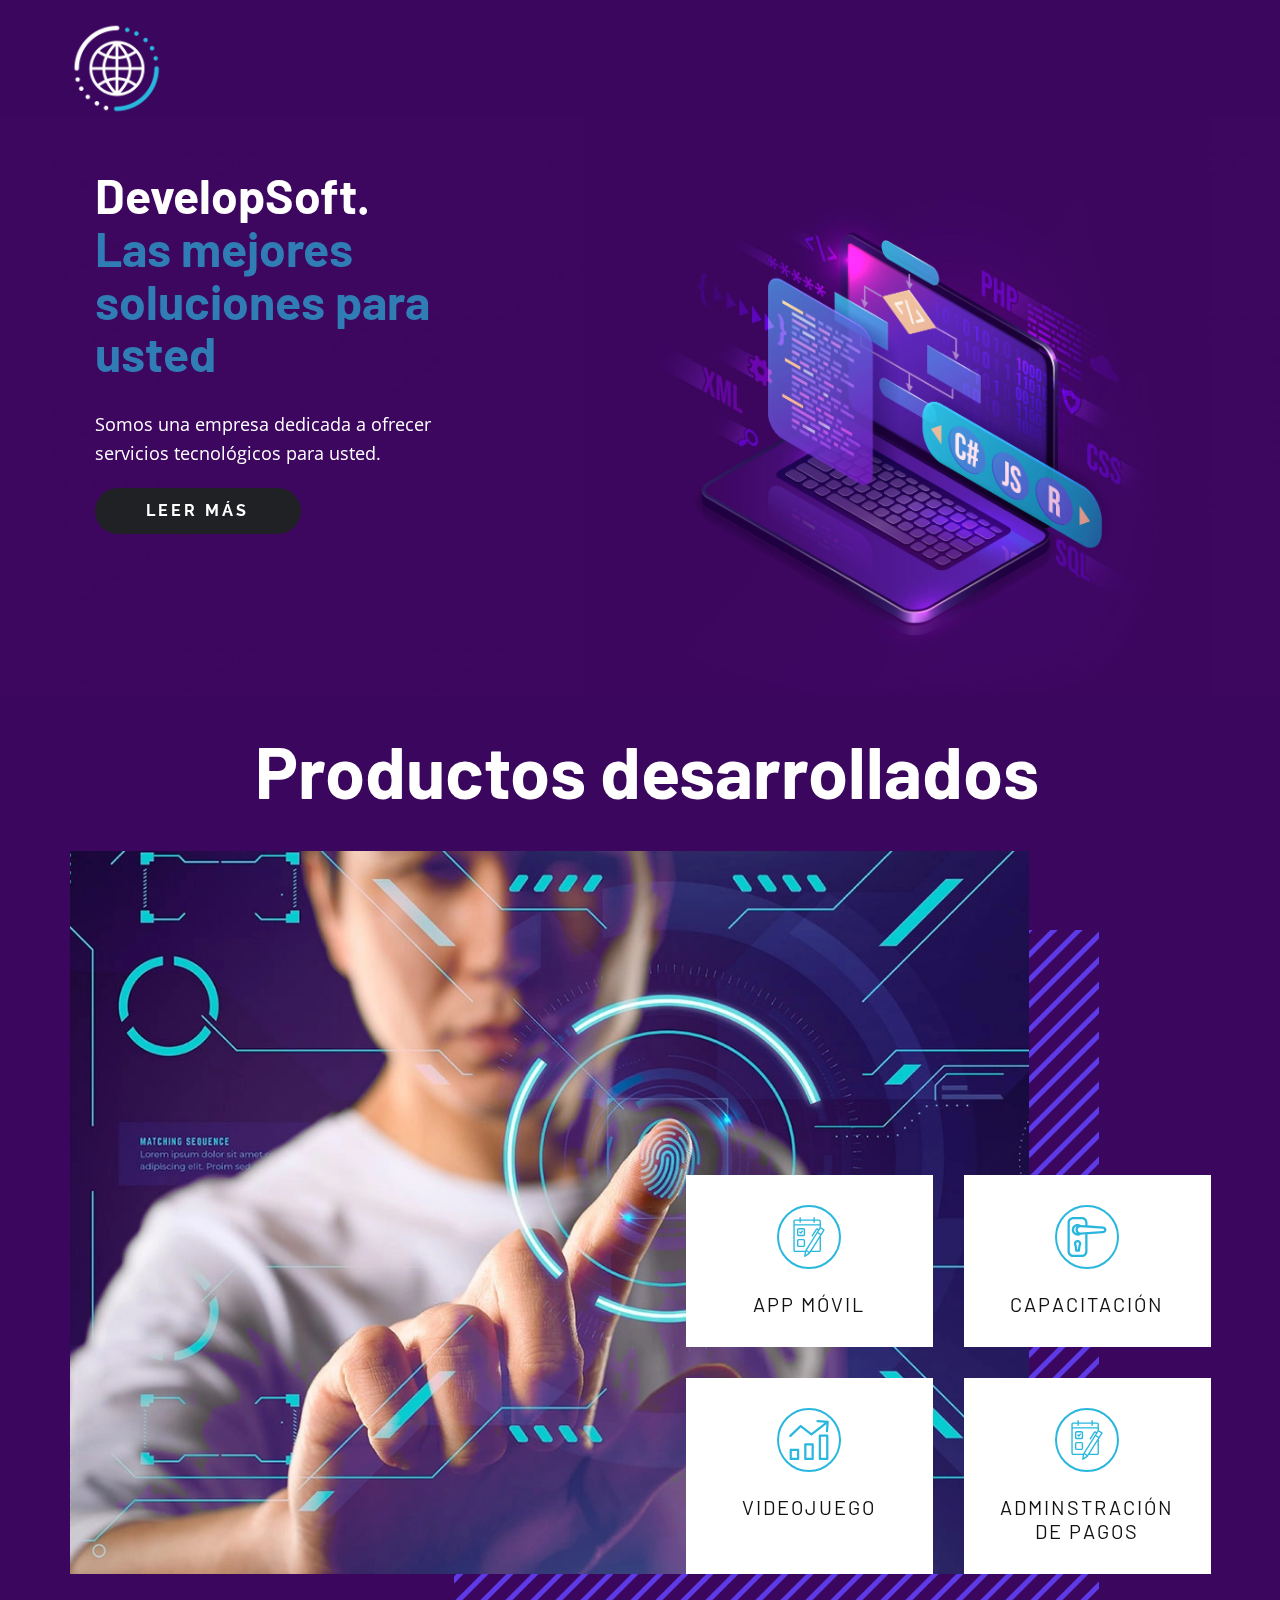
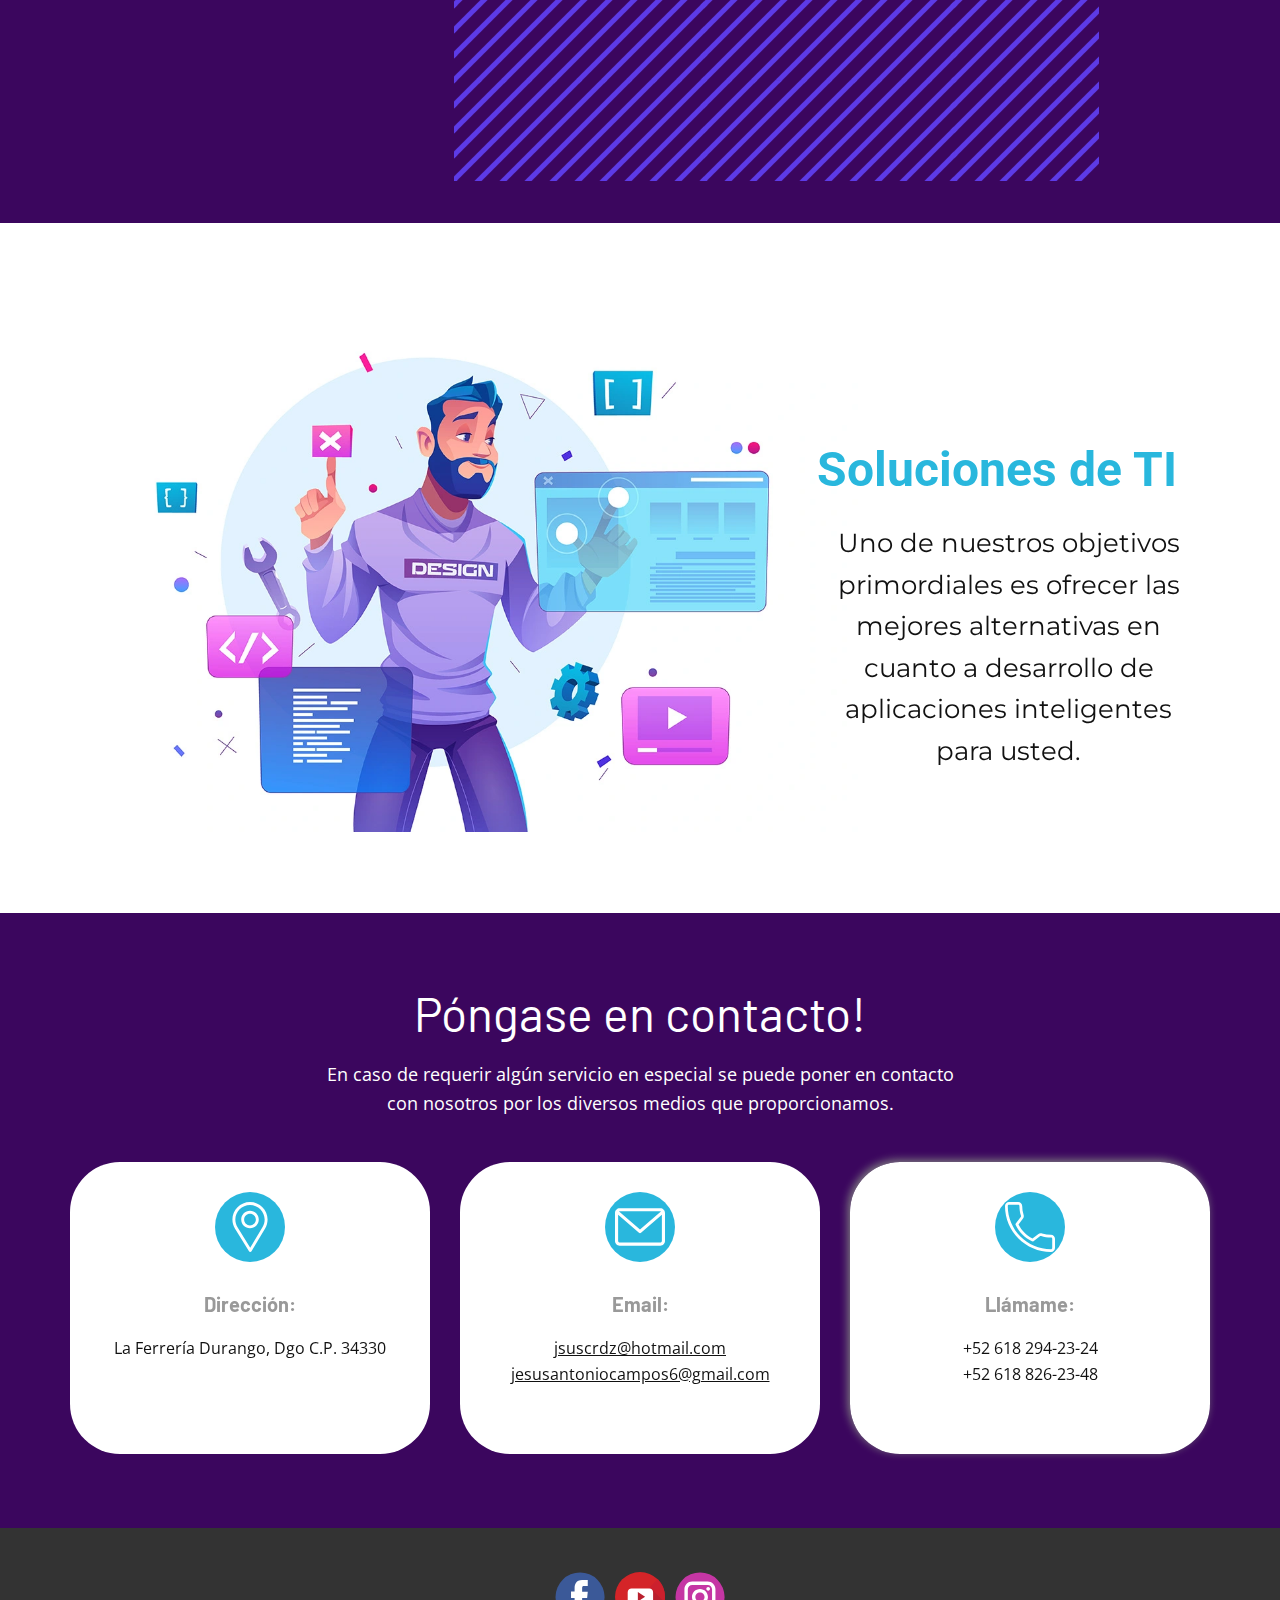
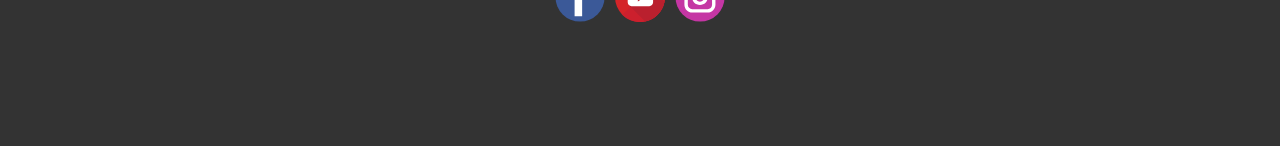
<file: index.html>
<!DOCTYPE html>
<html style="font-size: 16px;" lang="en">
  <head>
    <meta name="viewport" content="width=device-width, initial-scale=1.0">
    <meta charset="utf-8">
    <meta name="keywords" content="Advertising agency">
    <meta name="description" content="Put your description here.">
    <meta name="page_type" content="np-template-header-footer-from-plugin">
    <link rel="icon" href="images/DevelopSoft_.png">
    <title>DevelopSoft</title>
    <link rel="stylesheet" href="nicepage.css" media="screen">
    <meta name="mobile-web-app-capable" content="yes">
    <meta name="theme-color" content="#F0DB4F">
    <meta name="MobileOptimized" content="width">
    <meta name="HandheldFriendly" content="true">
    <meta name="apple-mobile-web-app-capable" content="yes">
    <meta name="apple-mobile-web-app-status-bar-style" content="black-translucent">
    <link rel="shortcut icon" type="image/ico" href="./images/icono.ico">
    <link rel="apple-touch-icon" href="./images/icono.ico">
    <link rel="apple-touch-startup-image" href="./images/icono.ico">
    <link rel="manifest" href="./manifest.json">



<link rel="stylesheet" href="Page-2.css" media="screen">
    <script class="u-script" type="text/javascript" src="jquery-1.9.1.min.js" defer=""></script>
    <script class="u-script" type="text/javascript" src="nicepage.js" defer=""></script>
    <meta name="generator" content="Nicepage 3.20.5, nicepage.com">
    <link id="u-theme-google-font" rel="stylesheet" href="https://fonts.googleapis.com/css?family=Open+Sans:300,300i,400,400i,600,600i,700,700i,800,800i|Barlow:100,100i,200,200i,300,300i,400,400i,500,500i,600,600i,700,700i,800,800i,900,900i">
    <link id="u-page-google-font" rel="stylesheet" href="https://fonts.googleapis.com/css?family=Raleway:100,100i,200,200i,300,300i,400,400i,500,500i,600,600i,700,700i,800,800i,900,900i|Roboto:100,100i,300,300i,400,400i,500,500i,700,700i,900,900i|Montserrat:100,100i,200,200i,300,300i,400,400i,500,500i,600,600i,700,700i,800,800i,900,900i|Barlow:100,100i,200,200i,300,300i,400,400i,500,500i,600,600i,700,700i,800,800i,900,900i">
    
   
    
    <script type="application/ld+json">{
		"@context": "http://schema.org",
		"@type": "Organization",
		"name": "",
		"logo": "images/DevelopSoft_.png",
		"sameAs": [
				"https://www.facebook.com/jesusantonio.campos.1",
				"https://www.youtube.com/channel/UC40ndi_bMK3e060k81CTmIA",
				"https://www.instagram.com/jesus2311hh/"
		]
}</script>
    <meta name="theme-color" content="#29b7dd">
    <meta property="og:title" content="Page 2">
    <meta property="og:type" content="website">
  </head>
  <body data-home-page="https://website515401.nicepage.io/Page-2.html?version=03fba188-a68f-4ed9-bb6d-6215ba5d26be" data-home-page-title="Page 2" class="u-body"><header class="u-clearfix u-header u-palette-2-base u-header" id="sec-2485"><div class="u-clearfix u-sheet u-sheet-1">
        <a href="#" class="u-image u-logo u-image-1" data-image-width="200" data-image-height="200" data-animation-name="jackInTheBox" data-animation-duration="2000" aria-label="Logo" data-animation-delay="0" data-animation-direction="">
          <img src="images/0929fef8d4bb429496b576976403ac521.png" class="u-logo-image u-logo-image-1" width="100" height="100" data-image-width="93.2309" alt="Imagen2121">
        </a>
      </div></header>
    <section class="u-align-left u-clearfix u-image u-section-1" id="carousel_3e8e" data-image-width="1980" data-image-height="1350">
      <div class="u-clearfix u-sheet u-valign-middle u-sheet-1">
        <div class="u-clearfix u-expanded-width u-layout-wrap u-layout-wrap-1">
          <div class="u-gutter-0 u-layout">
            <div class="u-layout-row">
              <div class="u-align-left u-container-style u-layout-cell u-left-cell u-shape-rectangle u-size-27 u-layout-cell-1">
                <div class="u-container-layout u-container-layout-1">
                  <h1 class="u-custom-font u-text u-text-1" data-animation-name="jackInTheBox" data-animation-duration="2000" data-animation-delay="0" data-animation-direction="">
                    <span class="u-text-body-alt-color">DevelopSoft.</span><br>
                    <span class="u-text-custom-color-1">Las mejores soluciones para usted</span>
                    <br>
                  </h1>
                  <p class="u-text u-text-body-alt-color u-text-2" data-animation-name="jackInTheBox" data-animation-duration="2000" data-animation-delay="0" data-animation-direction="">Somos una empresa dedicada a ofrecer servicios tecnológicos para usted. &nbsp; <br>
                  </p>
                  <a href="#" class="u-active-palette-4-base u-border-0 u-btn u-btn-round u-button-style u-custom-font u-font-raleway u-hover-palette-4-base u-palette-1-base u-radius-50 u-text-body-alt-color u-btn-1" data-animation-name="jackInTheBox" data-animation-duration="2000" data-animation-delay="0" data-animation-direction="">LEER MÁS</a>
                </div>
              </div>
              <div class="u-align-left u-container-style u-image u-layout-cell u-right-cell u-size-33 u-image-1" data-image-width="1372" data-image-height="1235" data-animation-name="bounceIn" data-animation-duration="2000" data-animation-delay="0" data-animation-direction="">
                <div class="u-container-layout u-valign-bottom u-container-layout-2"></div>
              </div>
            </div>
          </div>
        </div>
      </div>
    </section>
    <section class="u-align-center u-clearfix u-white u-section-2" id="carousel_7a94">
      
    </section>
    
    <section class="u-align-right u-clearfix u-palette-2-base u-section-4" id="carousel_d534">
      <div class="u-clearfix u-sheet u-valign-middle-sm u-valign-middle-xs u-sheet-1">
        <h2 class="u-text u-text-1">Productos desarrollados<br>
        </h2>
        <div class="u-container-style u-group u-image u-image-tiles u-image-1" data-image-width="500" data-image-height="375">
          <div class="u-container-layout u-container-layout-1"></div>
        </div>
        <img src="images/fff.webp" alt="" width="" height="" class="u-image u-image-default u-image-2" data-image-width="1202" data-image-height="800">
        <div class="u-list u-list-1">
          <div class="u-repeater u-repeater-1">
            <div class="u-container-style u-list-item u-repeater-item u-video-cover u-white u-list-item-1" data-animation-name="jackInTheBox" data-animation-duration="1500" data-animation-delay="0" data-animation-direction="" data-href="movil/index.html" data-target="_blank">
              <div class="u-container-layout u-similar-container u-valign-top u-container-layout-2"><span class="u-align-center u-border-2 u-border-palette-1-base u-icon u-icon-circle u-spacing-10 u-text-palette-1-base u-icon-1"><svg class="u-svg-link" preserveAspectRatio="xMidYMin slice" viewBox="0 0 510.684 510.684" style=""><use xlink:href="#svg-28ad"></use></svg><svg class="u-svg-content" viewBox="0 0 510.684 510.684" id="svg-fbd1"><g><g><g><path d="m414.747 296.162c1.524 9.299 2.312 18.829 2.312 28.548 0 97.181-78.783 175.974-175.974 175.974s-175.974-78.793-175.974-175.974c0-39.097 12.756-75.21 34.316-104.42l.011-.021 141.647-210.269 90.771 134.744" fill="#a3e0fb"></path>
</g><g><path d="m288.068 233.678c0-17.5 5.704-33.661 15.356-46.733l.005-.01 63.391-94.104 63.391 94.104.005.01c9.652 13.071 15.356 29.233 15.356 46.733 0 43.491-35.256 78.753-78.753 78.753s-78.751-35.261-78.751-78.753z" fill="#4696e6"></path>
</g>
</g><g><path d="m199.242 439.486c-49.257-15.316-82.352-60.297-82.352-111.931 0-25.238 7.901-49.283 22.85-69.536.341-.462.649-.967.906-1.481 2.47-4.939.464-10.938-4.476-13.408-4.471-2.239-9.819-.801-12.625 3.153-17.437 23.688-26.654 51.788-26.654 81.272 0 29.858 9.428 58.247 27.264 82.095 17.24 23.051 41.797 40.43 69.149 48.934.989.308 1.989.454 2.972.454 4.263 0 8.214-2.749 9.546-7.034 1.64-5.274-1.306-10.878-6.58-12.518z"></path><path d="m455.573 233.679c0-19.035-5.932-37.17-17.158-52.464l-63.301-93.971c-1.859-2.759-4.967-4.413-8.294-4.413s-6.435 1.654-8.294 4.413l-26.674 39.597-82.474-122.428c-1.858-2.759-4.967-4.413-8.293-4.413s-6.435 1.654-8.293 4.413l-141.576 210.163c-23.622 32.101-36.105 70.177-36.105 110.134 0 102.546 83.428 185.974 185.974 185.974s185.974-83.428 185.974-185.974c0-8.186-.547-16.387-1.61-24.46 18.458-16.276 30.124-40.085 30.124-66.571zm-88.753-122.949 55.005 81.654c.11.17.226.337.347.501 8.767 11.873 13.401 25.979 13.401 40.793 0 37.91-30.842 68.752-68.753 68.752-37.91 0-68.752-30.842-68.752-68.752 0-14.814 4.634-28.92 13.401-40.793.116-.157.227-.317.334-.482l28.323-42.045c.052-.077.106-.153.156-.232zm40.238 213.98c0 91.519-74.456 165.974-165.974 165.974-91.519 0-165.974-74.455-165.974-165.974 0-35.744 11.19-69.799 32.362-98.481.121-.163.238-.334.351-.509l133.262-197.822 78.711 116.842-24.571 36.476c-11.225 15.293-17.157 33.429-17.157 52.463 0 48.938 39.814 88.752 88.752 88.752 14.31 0 27.837-3.409 39.819-9.45.273 3.9.419 7.816.419 11.729z"></path><path d="m331.561 231.24c0-4.845.987-9.521 2.933-13.898 2.244-5.047-.029-10.957-5.075-13.2-5.047-2.241-10.956.028-13.2 5.075-3.091 6.952-4.658 14.361-4.658 22.023 0 18.149 9.016 35.019 24.117 45.123 1.708 1.143 3.64 1.689 5.552 1.689 3.226 0 6.392-1.558 8.32-4.439 3.071-4.591 1.84-10.802-2.75-13.873-9.542-6.385-15.239-17.039-15.239-28.5z"></path><path d="m236.343 453.34c-2.448-6.434-11.582-8.269-16.31-3.24-5.629 5.455-2.599 15.471 5.12 16.87 7.653 1.677 14.324-6.446 11.19-13.63z"></path><path d="m361.552 285.479c6.448 4.466 15.682-.472 15.55-8.31.145-7.839-9.107-12.787-15.55-8.32-5.84 3.66-5.863 12.982 0 16.63z"></path>
</g>
</g></svg></span>
                <h4 class="u-align-center u-text u-text-2">App móvil<br>
                </h4>
              </div>
            </div>
            <div class="u-align-center u-container-style u-list-item u-repeater-item u-video-cover u-white u-list-item-2" data-animation-name="jackInTheBox" data-animation-duration="1500" data-animation-delay="0" data-animation-direction="" data-href="https://campus.chamilo.org/main/auth/inscription.php?c=PRINCIPIOSMETODOLOGIAKANBAN1&e=1" data-target="_blank">
              <div class="u-container-layout u-similar-container u-valign-top u-container-layout-3"><span class="u-align-center u-border-2 u-border-palette-1-base u-icon u-icon-circle u-spacing-10 u-text-palette-1-base u-icon-2"><svg class="u-svg-link" preserveAspectRatio="xMidYMin slice" viewBox="0 0 365.763 365.763" style=""><use xlink:href="#svg-e1b6"></use></svg><svg class="u-svg-content" viewBox="0 0 365.763 365.763" x="0px" y="0px" id="svg-e1b6" style="enable-background:new 0 0 365.763 365.763;"><g><g><g><path d="M330.219,86.228L187.59,76.302v-25.6C187.603,22.713,164.925,0.013,136.937,0c-0.531,0-1.061,0.008-1.592,0.024H58.023     c-28.735,0-53.29,21.42-53.29,50.678v264.359c0,29.257,24.555,50.677,53.29,50.677h77.322     c27.975,0.866,51.355-21.111,52.221-49.086c0.016-0.53,0.024-1.061,0.024-1.592V157.804l142.629-9.927     c17.024-0.007,30.819-13.813,30.812-30.837C361.023,100.026,347.233,86.235,330.219,86.228z M166.692,315.061     c0.023,16.447-13.292,29.798-29.738,29.821c-0.536,0.001-1.073-0.013-1.609-0.041H58.023c-17.241,0-32.392-12.016-32.392-29.78     V50.702c0-17.763,15.151-29.78,32.392-29.78h77.322c16.424-0.866,30.44,11.747,31.306,28.171     c0.028,0.536,0.042,1.072,0.041,1.609v24.033l-41.274-2.612c-8.641-5.346-18.575-8.236-28.735-8.359     c-29.431,0.012-53.28,23.88-53.268,53.311c0.012,29.414,23.854,53.257,53.268,53.268c10.16-0.123,20.094-3.013,28.735-8.359     l41.274-3.135V315.061z M89.994,147.979c0.31,0.319,0.624,0.634,0.943,0.943c-15.31-2.969-26.435-16.275-26.645-31.869     c0.004-15.669,11.224-29.089,26.645-31.869C73.336,102.263,72.914,130.378,89.994,147.979z M328.651,126.979l-204.8,14.106     c-6.635,0.477-13.14-2.01-17.763-6.792c-4.914-4.394-7.757-10.649-7.837-17.241c0.179-6.72,2.993-13.101,7.837-17.763     c4.455-3.993,10.214-6.222,16.196-6.269h1.567l204.8,14.106c5.482,0.003,9.924,4.45,9.92,9.933     C338.568,122.536,334.129,126.976,328.651,126.979z"></path><path d="M97.21,211.09c-0.176,0-0.351,0.001-0.527,0.004c-18.755-0.002-33.961,15.2-33.963,33.955     c0,0.175,0.001,0.351,0.004,0.526c0.167,7.241,2.337,14.294,6.269,20.376l5.747,43.363c0.539,5.359,5.063,9.431,10.449,9.404     h23.51c5.285,0.007,9.648-4.127,9.927-9.404l5.747-43.363c4.095-6.394,6.271-13.828,6.269-21.42     C130.645,226.064,115.677,211.092,97.21,211.09z M106.61,254.979c-1.588,1.501-2.526,3.563-2.612,5.747l-4.702,37.094h-5.224     l-4.702-37.094c-0.086-2.183-1.024-4.246-2.612-5.747c-1.891-2.786-2.976-6.041-3.135-9.404     c-0.005-7.303,5.764-13.303,13.061-13.584c6.919-0.289,12.762,5.086,13.05,12.005c0.007,0.178,0.011,0.356,0.011,0.533     C109.755,248.247,108.665,251.883,106.61,254.979z"></path>
</g>
</g>
</g></svg></span>
                <h4 class="u-align-center u-text u-text-3">capacitación<br>
                </h4>
              </div>
            </div>
            <div class="u-align-center u-container-style u-list-item u-repeater-item u-video-cover u-white u-list-item-3" data-animation-name="jackInTheBox" data-animation-duration="1500" data-animation-delay="0" data-animation-direction="" data-href="https://www.mediafire.com/file/t5vbrh1prk3vu4r/DevelopGame_%2528con_instalador%2529.zip/file%7D%7D">
              <div class="u-container-layout u-similar-container u-valign-top u-container-layout-4"><span class="u-align-center u-border-2 u-border-palette-1-base u-icon u-icon-circle u-spacing-10 u-text-palette-1-base u-icon-3"><svg class="u-svg-link" preserveAspectRatio="xMidYMin slice" viewBox="0 0 375.148 375.148" style=""><use xlink:href="#svg-3685"></use></svg><svg class="u-svg-content" viewBox="0 0 375.148 375.148" x="0px" y="0px" id="svg-3685" style="enable-background:new 0 0 375.148 375.148;"><g><g><g><path d="M222.076,218.936h-68.963c-5.771,0-10.449,4.678-10.449,10.449v135.314c0,5.771,4.678,10.449,10.449,10.449h68.963     c5.771,0,10.449-4.678,10.449-10.449V229.385C232.525,223.614,227.847,218.936,222.076,218.936z M211.627,354.25h-48.065V239.834     h48.065V354.25z"></path><path d="M358.958,136.911h-69.486c-5.771,0-10.449,4.678-10.449,10.449v217.339c0,5.771,4.678,10.449,10.449,10.449h69.486     c5.771,0,10.449-4.678,10.449-10.449V147.36C369.407,141.59,364.729,136.911,358.958,136.911z M348.509,354.25h-48.588V157.809     h48.588V354.25z"></path><path d="M85.717,269.613H16.231c-5.771,0-10.449,4.678-10.449,10.449v84.637c0,5.771,4.678,10.449,10.449,10.449h69.486     c5.771,0,10.449-4.678,10.449-10.449v-84.637C96.166,274.292,91.488,269.613,85.717,269.613z M75.268,354.25H26.68v-63.739     h48.588V354.25z"></path><path d="M370.452,10.479c-1.589-2.19-4.089-3.536-6.792-3.657L268.574,0.03c-5.771-0.433-10.8,3.895-11.233,9.665     c-0.433,5.771,3.894,10.8,9.665,11.233l67.297,4.57l-123.721,96.786l-94.563-74.188c-4.038-3.198-9.803-2.976-13.584,0.522     L5.26,141.613c-4.131,3.919-4.363,10.425-0.522,14.629c1.864,2.419,4.786,3.783,7.837,3.657c2.756-0.039,5.385-1.166,7.314-3.135     l90.384-86.727l93.518,73.665c3.817,3.056,9.244,3.056,13.061,0L350.601,39.624l-5.227,64.896     c-0.026,5.674,4.279,10.431,9.927,10.971h0.522c5.386,0.027,9.91-4.045,10.449-9.404l6.792-88.294     C373.447,15.074,372.471,12.34,370.452,10.479z"></path>
</g>
</g>
</g></svg></span>
                <h4 class="u-align-center u-text u-text-4">Videojuego<br>
                </h4>
              </div>
            </div>
            <div class="u-align-center u-container-style u-list-item u-repeater-item u-video-cover u-white u-list-item-4" data-animation-name="jackInTheBox" data-animation-duration="1500" data-animation-delay="0" data-animation-direction="" data-href="https://jesuszdrc262.github.io/controlpagos1/">
              <div class="u-container-layout u-similar-container u-valign-top u-container-layout-5"><span class="u-align-center u-border-2 u-border-palette-1-base u-icon u-icon-circle u-spacing-10 u-text-palette-1-base u-icon-4"><svg class="u-svg-link" preserveAspectRatio="xMidYMin slice" viewBox="0 0 512.001 512.001" style=""><use xlink:href="#svg-28ad"></use></svg><svg class="u-svg-content" viewBox="0 0 512.001 512.001" x="0px" y="0px" id="svg-28ad" style="enable-background:new 0 0 512.001 512.001;"><g><g><path d="M450.784,157.406l-42.268-26.739V54.924c0-12.719-10.406-23.126-23.126-23.126h-54.924V8.672    c0-4.793-3.885-8.672-8.672-8.672s-8.672,3.879-8.672,8.672v23.126h-161.88V8.672c0-4.793-3.885-8.672-8.672-8.672    s-8.672,3.879-8.672,8.672v23.126H78.972c-12.719,0-23.126,10.406-23.126,23.126v370.013c0,12.719,10.406,23.126,23.126,23.126    H200.62l-5.735,56.953c-0.451,4.435,1.341,6.984,4.336,6.984c1.278,0,2.77-0.469,4.406-1.451l50.541-30.498    c5.441-3.284,12.679-10.372,16.078-15.743l10.273-16.24h104.87c12.719,0,23.126-10.406,23.126-23.126V245.81l45.853-72.453    C457.775,167.986,456.161,160.805,450.784,157.406z M73.197,54.924c0-3.134,2.648-5.782,5.781-5.782h54.924v17.345    c0,4.787,3.885,8.672,8.672,8.672s8.672-3.885,8.672-8.672V49.142h161.881v17.345c0,4.787,3.885,8.672,8.672,8.672    s8.672-3.885,8.672-8.672V49.142h54.924c3.133,0,5.781,2.648,5.781,5.781v37.58H73.197V54.924z M205.235,430.718H78.979    c-3.133,0.001-5.781-2.647-5.781-5.781V109.848h317.98V135.8l-11.661,18.425l-8.862-5.608c-3.331-2.11-7.106-3.133-10.789-3.128    c-6.678-0.006-13.28,3.313-17.136,9.412l-52.75,83.363c-2.561,4.047-1.353,9.407,2.689,11.968    c4.053,2.561,9.407,1.353,11.968-2.689l52.756-83.374c0.52-0.845,1.456-1.323,2.474-1.336c0.543,0,1.03,0.133,1.521,0.439    l8.857,5.608L208.154,425.006C207.142,426.596,206.153,428.579,205.235,430.718z M245.213,465.2l-30.746,18.553l3.597-35.712    c0.225-2.238,1.197-5.66,2.364-8.707l31.601,19.993C249.769,461.69,247.138,464.037,245.213,465.2z M391.178,424.937    c0,3.133-2.648,5.781-5.781,5.781h-93.891l99.672-157.499V424.937z M261.905,445.051l-32.781-20.744l136.118-215.099    l32.786,20.744L261.905,445.051z M407.308,215.296l-32.786-20.744l29.312-46.327l32.793,20.744L407.308,215.296z"></path>
</g>
</g><g><g><path d="M176.952,173.501c-3.717-3.024-9.175-2.457-12.199,1.255l-14.807,18.195l-7.597-6.331    c-3.683-3.07-9.152-2.573-12.216,1.104c-3.065,3.677-2.573,9.146,1.104,12.211l14.343,11.967c1.781,1.486,4.082,2.197,6.383,1.972    c2.307-0.225,4.44-1.364,5.898-3.162l20.351-25.01C181.224,181.984,180.669,176.525,176.952,173.501z"></path>
</g>
</g><g><g><path d="M183.045,141.646h-57.814c-12.719,0-23.126,10.406-23.126,23.126v57.814c0,12.719,10.406,23.126,23.126,23.126h57.814    c12.719,0,23.126-10.406,23.126-23.126v-57.814C206.171,152.053,195.765,141.646,183.045,141.646z M188.826,222.586    c0,3.133-2.648,5.781-5.781,5.781h-57.814c-3.133,0-5.781-2.648-5.781-5.781v-57.814c0-3.133,2.648-5.781,5.781-5.781h57.814    c3.133,0,5.781,2.648,5.781,5.781V222.586z"></path>
</g>
</g><g><g><path d="M183.045,280.401h-57.814c-12.719,0-23.126,10.406-23.126,23.126v57.814c0,12.719,10.406,23.126,23.126,23.126h57.814    c12.72,0,23.126-10.406,23.126-23.126v-57.814C206.171,290.808,195.765,280.401,183.045,280.401z M188.826,361.341    c0,3.133-2.648,5.781-5.781,5.781h-57.814c-3.133,0-5.781-2.648-5.781-5.781v-57.814c0-3.133,2.648-5.781,5.781-5.781h57.814    c3.133,0,5.781,2.648,5.781,5.781V361.341z"></path>
</g>
</g></svg></span>
                <h4 class="u-align-center u-text u-text-4">Adminstración de pagos<br>
                </h4>
              </div>
            </div>
          </div>
        </div>
      </div>
    </section>
    <section class="u-align-center-xs u-clearfix u-section-5" src="" id="carousel_e520">
      <div class="u-clearfix u-sheet u-valign-middle-md u-valign-middle-sm u-valign-middle-xl u-valign-middle-xs u-sheet-1">
        <img class="u-expanded-width-md u-expanded-width-sm u-expanded-width-xs u-image u-image-contain u-image-1" src="images/ffff.webp" width="20" height="20" data-image-width="1200" data-image-height="800" alt="Imagen">
        <div class="u-align-center-md u-align-center-sm u-align-center-xs u-border-no-bottom u-border-no-left u-border-no-right u-border-no-top u-container-style u-expanded-width-md u-expanded-width-sm u-expanded-width-xs u-group u-shape-rectangle u-group-1">
          <div class="u-container-layout u-container-layout-1">
            <h1 class="u-align-right u-text u-text-palette-1-base u-text-1" data-animation-name="zoomIn" data-animation-duration="1000" data-animation-delay="0" data-animation-direction="Down">Soluciones de TI<br>
            </h1>
            <p class="u-align-center u-custom-font u-font-montserrat u-large-text u-text u-text-variant u-text-2" data-animation-name="zoomIn" data-animation-duration="1000" data-animation-delay="0" data-animation-direction="Down">Uno de nuestros objetivos primordiales es ofrecer las mejores alternativas en cuanto a desarrollo de aplicaciones inteligentes para usted.<br>
            </p>
          </div>
        </div>
      </div>
    </section>
     
    <section class="u-align-center u-clearfix u-palette-2-base u-section-7" id="carousel_7a8d">
      <div class="u-clearfix u-sheet u-valign-middle u-sheet-1">
        <h1 class="u-text u-text-1">Póngase en contacto!<br>
        </h1>
        <p class="u-text u-text-2">En caso de requerir algún servicio en especial se puede poner en contacto con nosotros por los diversos medios que proporcionamos.<br>
        </p>
        <div class="u-clearfix u-gutter-30 u-layout-wrap u-layout-wrap-1">
          <div class="u-gutter-0 u-layout">
            <div class="u-layout-col">
              <div class="u-size-60">
                <div class="u-layout-row">
                  <div class="u-container-style u-layout-cell u-left-cell u-radius-50 u-shape-round u-size-20 u-white u-layout-cell-1" data-animation-name="jackInTheBox" data-animation-duration="1000" data-animation-delay="0" data-animation-direction="">
                    <div class="u-container-layout u-valign-top u-container-layout-1"><span class="u-icon u-icon-circle u-palette-1-base u-spacing-10 u-icon-1"><svg class="u-svg-link" preserveAspectRatio="xMidYMin slice" viewBox="0 0 512 512" style=""><use xlink:href="#svg-a501"></use></svg><svg xmlns="http://www.w3.org/2000/svg" xmlns:xlink="http://www.w3.org/1999/xlink" version="1.1" id="svg-a501" x="0px" y="0px" viewBox="0 0 512 512" style="enable-background:new 0 0 512 512;" xml:space="preserve" class="u-svg-content"><g><g><path d="M256,0C156.748,0,76,80.748,76,180c0,33.534,9.289,66.26,26.869,94.652l142.885,230.257    c2.737,4.411,7.559,7.091,12.745,7.091c0.04,0,0.079,0,0.119,0c5.231-0.041,10.063-2.804,12.75-7.292L410.611,272.22    C427.221,244.428,436,212.539,436,180C436,80.748,355.252,0,256,0z M384.866,256.818L258.272,468.186l-129.905-209.34    C113.734,235.214,105.8,207.95,105.8,180c0-82.71,67.49-150.2,150.2-150.2S406.1,97.29,406.1,180    C406.1,207.121,398.689,233.688,384.866,256.818z"></path>
</g>
</g><g><g><path d="M256,90c-49.626,0-90,40.374-90,90c0,49.309,39.717,90,90,90c50.903,0,90-41.233,90-90C346,130.374,305.626,90,256,90z     M256,240.2c-33.257,0-60.2-27.033-60.2-60.2c0-33.084,27.116-60.2,60.2-60.2s60.1,27.116,60.1,60.2    C316.1,212.683,289.784,240.2,256,240.2z"></path>
</g>
</g><g></g><g></g><g></g><g></g><g></g><g></g><g></g><g></g><g></g><g></g><g></g><g></g><g></g><g></g><g></g></svg></span>
                      <h5 class="u-align-center u-text u-text-grey-40 u-text-3">Dirección:</h5>
                      <p class="u-align-center u-text u-text-4">La Ferrería Durango, Dgo C.P. 34330<br>
                      </p>
                    </div>
                  </div>
                  <div class="u-container-style u-layout-cell u-radius-50 u-shape-round u-size-20 u-white u-layout-cell-2" data-animation-name="jackInTheBox" data-animation-duration="1000" data-animation-delay="0" data-animation-direction="">
                    <div class="u-container-layout u-valign-top u-container-layout-2"><span class="u-icon u-icon-circle u-palette-1-base u-spacing-10 u-icon-2"><svg class="u-svg-link" preserveAspectRatio="xMidYMin slice" viewBox="0 0 479.058 479.058" style=""><use xlink:href="#svg-1497"></use></svg><svg xmlns="http://www.w3.org/2000/svg" id="svg-1497" enable-background="new 0 0 479.058 479.058" viewBox="0 0 479.058 479.058" class="u-svg-content"><path d="m434.146 59.882h-389.234c-24.766 0-44.912 20.146-44.912 44.912v269.47c0 24.766 20.146 44.912 44.912 44.912h389.234c24.766 0 44.912-20.146 44.912-44.912v-269.47c0-24.766-20.146-44.912-44.912-44.912zm0 29.941c2.034 0 3.969.422 5.738 1.159l-200.355 173.649-200.356-173.649c1.769-.736 3.704-1.159 5.738-1.159zm0 299.411h-389.234c-8.26 0-14.971-6.71-14.971-14.971v-251.648l199.778 173.141c2.822 2.441 6.316 3.655 9.81 3.655s6.988-1.213 9.81-3.655l199.778-173.141v251.649c-.001 8.26-6.711 14.97-14.971 14.97z"></path></svg></span>
                      <h5 class="u-align-center u-text u-text-grey-40 u-text-5">Email:</h5>
                      <a class="u-border-active-none u-border-hover-none u-btn u-btn-rectangle u-button-style u-none u-text-body-color u-text-hover-palette-2-base u-btn-1" href="http://outlook.com">jsuscrdz@hotmail.com</a>
                      <a class="u-border-active-none u-border-hover-none u-btn u-btn-rectangle u-button-style u-none u-text-body-color u-text-hover-palette-2-base u-btn-2" href="http://gmail.com">jesusantoniocampos6@gmail.com</a>
                    </div>
                  </div>
                  <div class="u-container-style u-layout-cell u-radius-50 u-right-cell u-shape-round u-size-20 u-white u-layout-cell-3" data-animation-name="jackInTheBox" data-animation-duration="1000" data-animation-delay="0" data-animation-direction="">
                    <div class="u-container-layout u-valign-top u-container-layout-3"><span class="u-icon u-icon-circle u-palette-1-base u-spacing-10 u-icon-3"><svg class="u-svg-link" preserveAspectRatio="xMidYMin slice" viewBox="0 0 384 384" style=""><use xlink:href="#svg-1a9d"></use></svg><svg xmlns="http://www.w3.org/2000/svg" xmlns:xlink="http://www.w3.org/1999/xlink" version="1.1" id="svg-1a9d" x="0px" y="0px" viewBox="0 0 384 384" style="enable-background:new 0 0 384 384;" xml:space="preserve" class="u-svg-content"><g><g><path d="M353.188,252.052c-23.51,0-46.594-3.677-68.469-10.906c-10.906-3.719-23.323-0.833-30.438,6.417l-43.177,32.594    c-50.073-26.729-80.917-57.563-107.281-107.26l31.635-42.052c8.219-8.208,11.167-20.198,7.635-31.448    c-7.26-21.99-10.948-45.063-10.948-68.583C132.146,13.823,118.323,0,101.333,0H30.812C13.823,0,0,13.823,0,30.812    C0,225.563,158.438,384,353.188,384c16.99,0,30.813-13.823,30.813-30.813v-70.323C384,265.875,370.177,252.052,353.188,252.052z     M362.667,353.188c0,5.229-4.25,9.479-9.479,9.479c-182.99,0-331.854-148.865-331.854-331.854c0-5.229,4.25-9.479,9.479-9.479    h70.521c5.229,0,9.479,4.25,9.479,9.479c0,25.802,4.052,51.125,11.979,75.115c1.104,3.542,0.208,7.208-3.375,10.938L82.75,165.427    c-2.458,3.26-2.844,7.625-1,11.26c29.927,58.823,66.292,95.188,125.531,125.542c3.604,1.885,8.021,1.49,11.292-0.979    l49.677-37.635c2.51-2.51,6.271-3.406,9.667-2.25c24.156,7.979,49.479,12.021,75.271,12.021c5.229,0,9.479,4.25,9.479,9.479    V353.188z"></path>
</g>
</g><g></g><g></g><g></g><g></g><g></g><g></g><g></g><g></g><g></g><g></g><g></g><g></g><g></g><g></g><g></g></svg></span>
                      <h5 class="u-align-center u-text u-text-grey-40 u-text-6">Llámame:</h5>
                      <p class="u-align-center u-text u-text-7">+52 618 294-23-24 <br>+52 618 826-23-48<br>
                      </p>
                    </div>
                  </div>
                </div>
              </div>
            </div>
          </div>
        </div>
      </div>
    </section>
    
    
    <footer class="u-clearfix u-footer u-grey-80" id="sec-2692"><div class="u-clearfix u-sheet u-sheet-1">
        <div class="u-align-left u-social-icons u-spacing-10 u-social-icons-1" data-animation-name="lightSpeedIn" data-animation-duration="1000" data-animation-delay="0" data-animation-direction="">
          <a class="u-social-url" title="facebook" target="_blank" href="https://www.facebook.com/jesusantonio.campos.1"><span class="u-icon u-social-facebook u-social-icon u-icon-1"><svg class="u-svg-link" preserveAspectRatio="xMidYMin slice" viewBox="0 0 112 112" style=""><use xlink:href="#svg-33f4"></use></svg><svg class="u-svg-content" viewBox="0 0 112 112" x="0" y="0" id="svg-33f4"><circle fill="currentColor" cx="56.1" cy="56.1" r="55"></circle><path fill="#FFFFFF" d="M73.5,31.6h-9.1c-1.4,0-3.6,0.8-3.6,3.9v8.5h12.6L72,58.3H60.8v40.8H43.9V58.3h-8V43.9h8v-9.2
            c0-6.7,3.1-17,17-17h12.5v13.9H73.5z"></path></svg></span>
          </a>
          <a class="u-social-url" title="youtube" target="_blank" href="https://www.youtube.com/channel/UC40ndi_bMK3e060k81CTmIA"><span class="u-icon u-social-icon u-social-twitter u-icon-2"><svg class="u-svg-link" preserveAspectRatio="xMidYMin slice" viewBox="0 0 473.931 473.931" style=""><use xlink:href="#svg-4ae5"></use></svg><svg class="u-svg-content" viewBox="0 0 473.931 473.931" x="0px" y="0px" id="svg-4ae5" style="enable-background:new 0 0 473.931 473.931;"><circle style="fill:#D42428;" cx="236.966" cy="236.966" r="236.966"></circle><path style="fill:#CC202D;" d="M404.518,69.38c92.541,92.549,92.549,242.593,0,335.142c-92.541,92.541-242.593,92.545-335.142,0  L404.518,69.38z"></path><path style="fill:#BA202E;" d="M469.168,284.426L351.886,167.148l-138.322,15.749l-83.669,129.532l156.342,156.338  C378.157,449.322,450.422,376.612,469.168,284.426z"></path><path style="fill:#FFFFFF;" d="M360.971,191.238c0-19.865-16.093-35.966-35.947-35.966H156.372c-19.85,0-35.94,16.105-35.94,35.966  v96.444c0,19.865,16.093,35.966,35.94,35.966h168.649c19.858,0,35.947-16.105,35.947-35.966v-96.444H360.971z M216.64,280.146  v-90.584l68.695,45.294L216.64,280.146z"></path></svg></span>
          </a>
          <a class="u-social-url" title="instagram" target="_blank" href="https://www.instagram.com/jesus2311hh/"><span class="u-icon u-social-icon u-social-instagram u-icon-3"><svg class="u-svg-link" preserveAspectRatio="xMidYMin slice" viewBox="0 0 112 112" style=""><use xlink:href="#svg-9758"></use></svg><svg class="u-svg-content" viewBox="0 0 112 112" x="0" y="0" id="svg-9758"><circle fill="currentColor" cx="56.1" cy="56.1" r="55"></circle><path fill="#FFFFFF" d="M55.9,38.2c-9.9,0-17.9,8-17.9,17.9C38,66,46,74,55.9,74c9.9,0,17.9-8,17.9-17.9C73.8,46.2,65.8,38.2,55.9,38.2
            z M55.9,66.4c-5.7,0-10.3-4.6-10.3-10.3c-0.1-5.7,4.6-10.3,10.3-10.3c5.7,0,10.3,4.6,10.3,10.3C66.2,61.8,61.6,66.4,55.9,66.4z"></path><path fill="#FFFFFF" d="M74.3,33.5c-2.3,0-4.2,1.9-4.2,4.2s1.9,4.2,4.2,4.2s4.2-1.9,4.2-4.2S76.6,33.5,74.3,33.5z"></path><path fill="#FFFFFF" d="M73.1,21.3H38.6c-9.7,0-17.5,7.9-17.5,17.5v34.5c0,9.7,7.9,17.6,17.5,17.6h34.5c9.7,0,17.5-7.9,17.5-17.5V38.8
            C90.6,29.1,82.7,21.3,73.1,21.3z M83,73.3c0,5.5-4.5,9.9-9.9,9.9H38.6c-5.5,0-9.9-4.5-9.9-9.9V38.8c0-5.5,4.5-9.9,9.9-9.9h34.5
            c5.5,0,9.9,4.5,9.9,9.9V73.3z"></path></svg></span>
          </a>
        </div>
      </div></footer>
    <section class="u-backlink u-clearfix u-grey-80">
      <a class="u-link" href="https://nicepage.com/website-mockup" target="_blank" aria-label="Link">
        <span></span>
      </a>
      <p class="u-text">
        <span></span>
      </p>
      <a class="u-link" href="https://nicepage.com/html-website-builder" target="_blank" aria-label="pagina">
        <span></span>
      </a> 
    </section>
<script src="./script.js"></script>
  </body>
</html>
</file>
